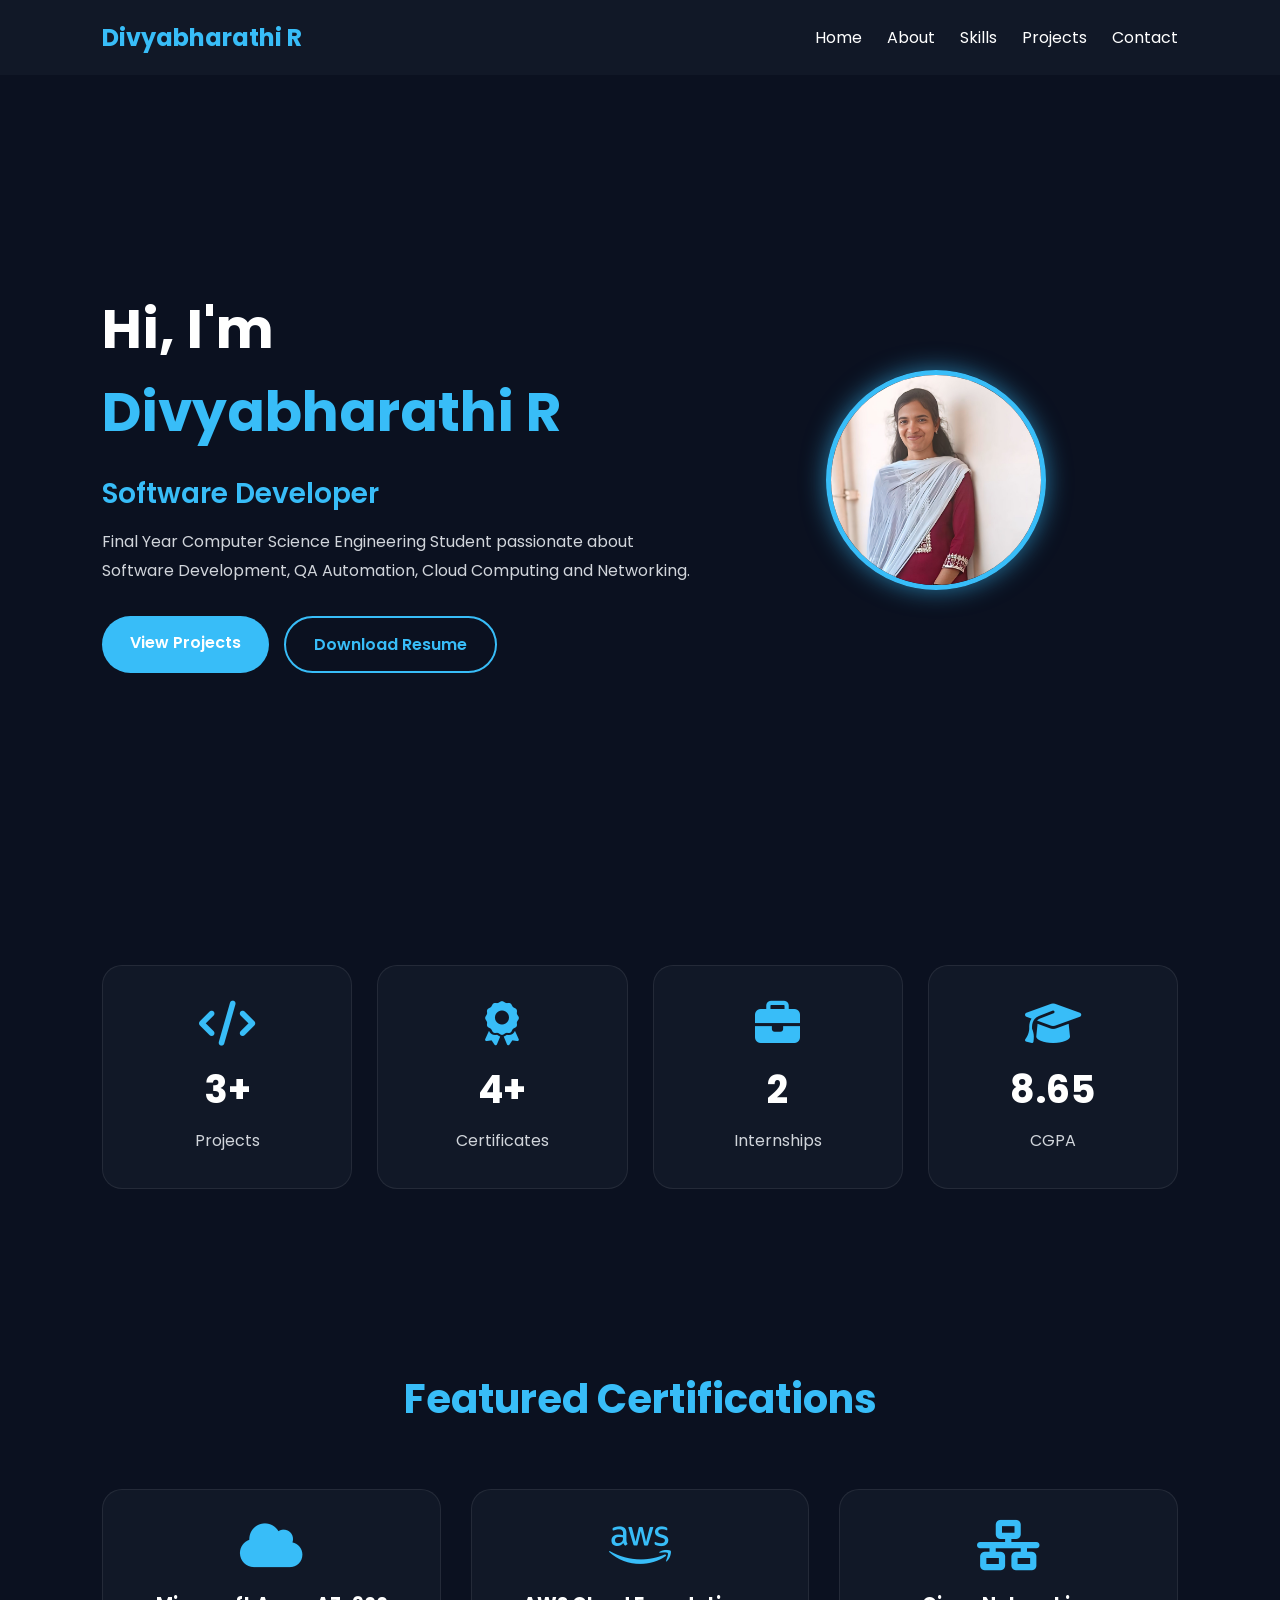
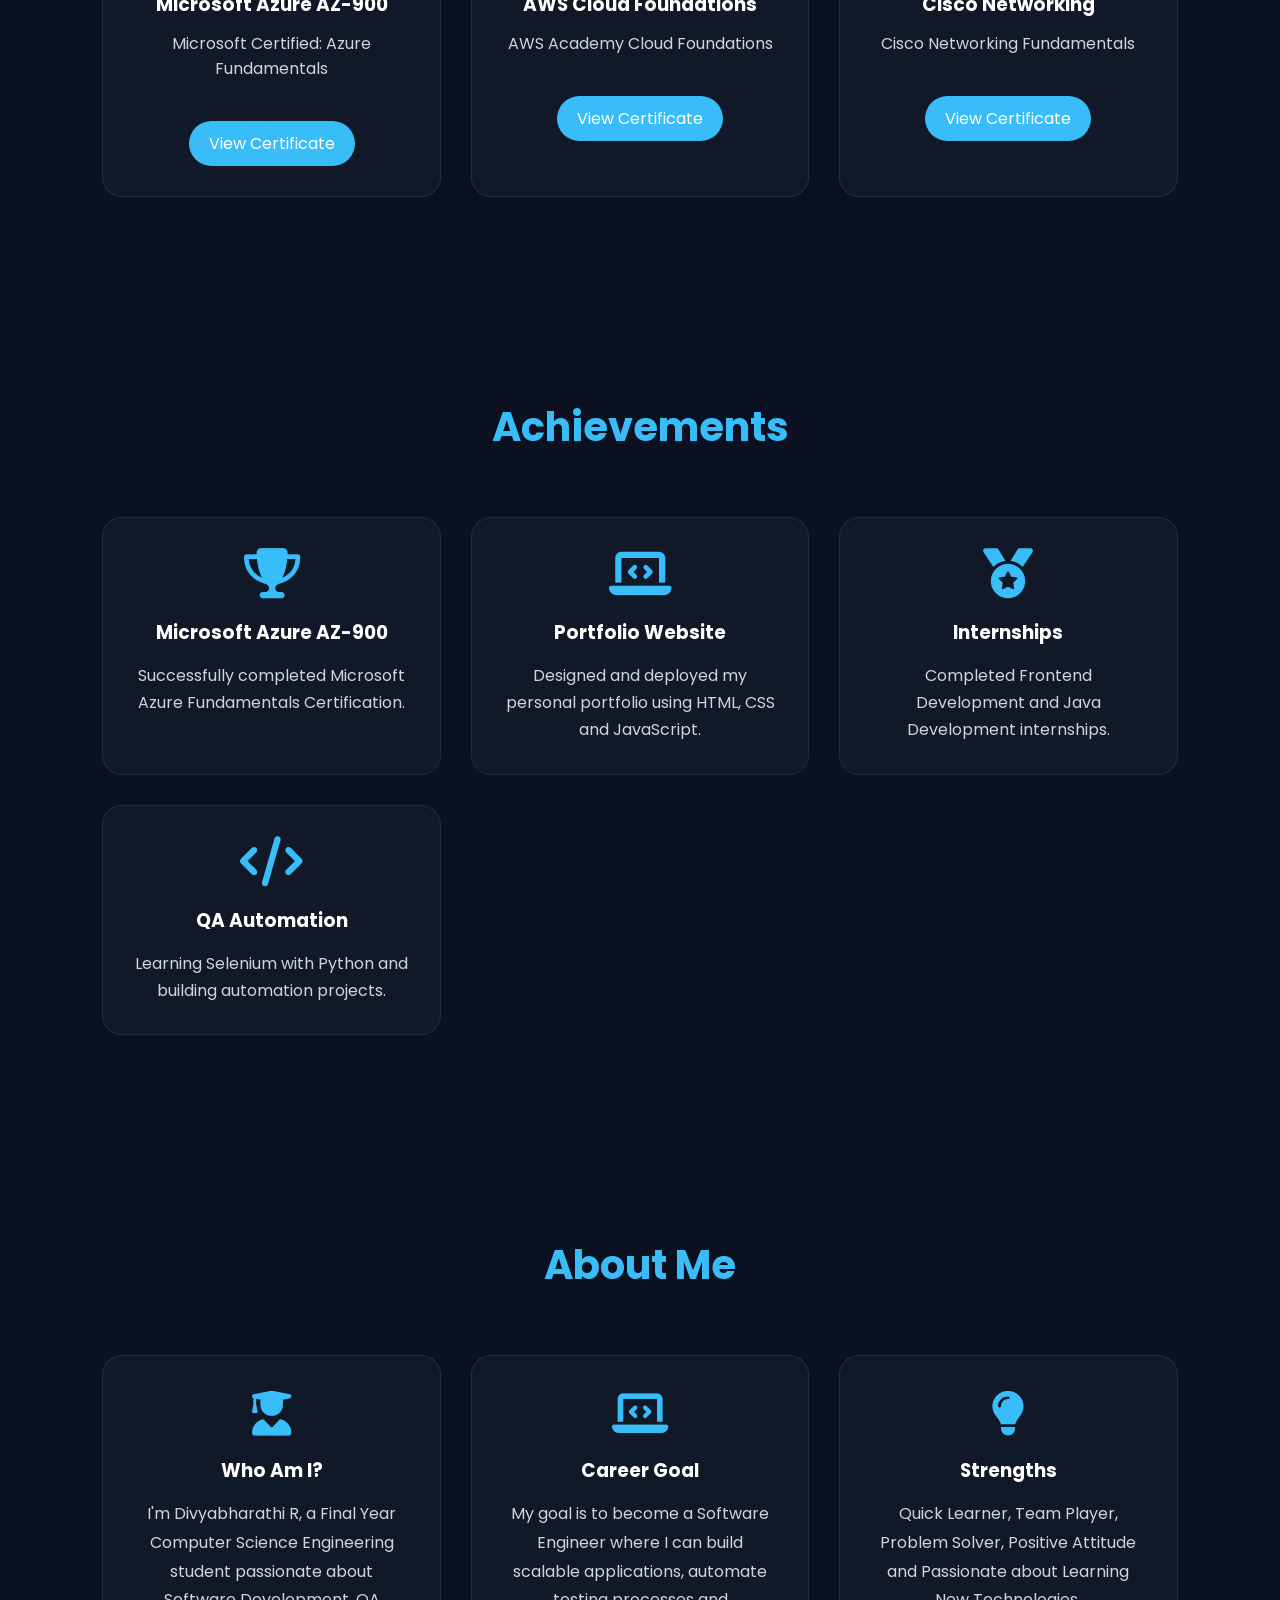
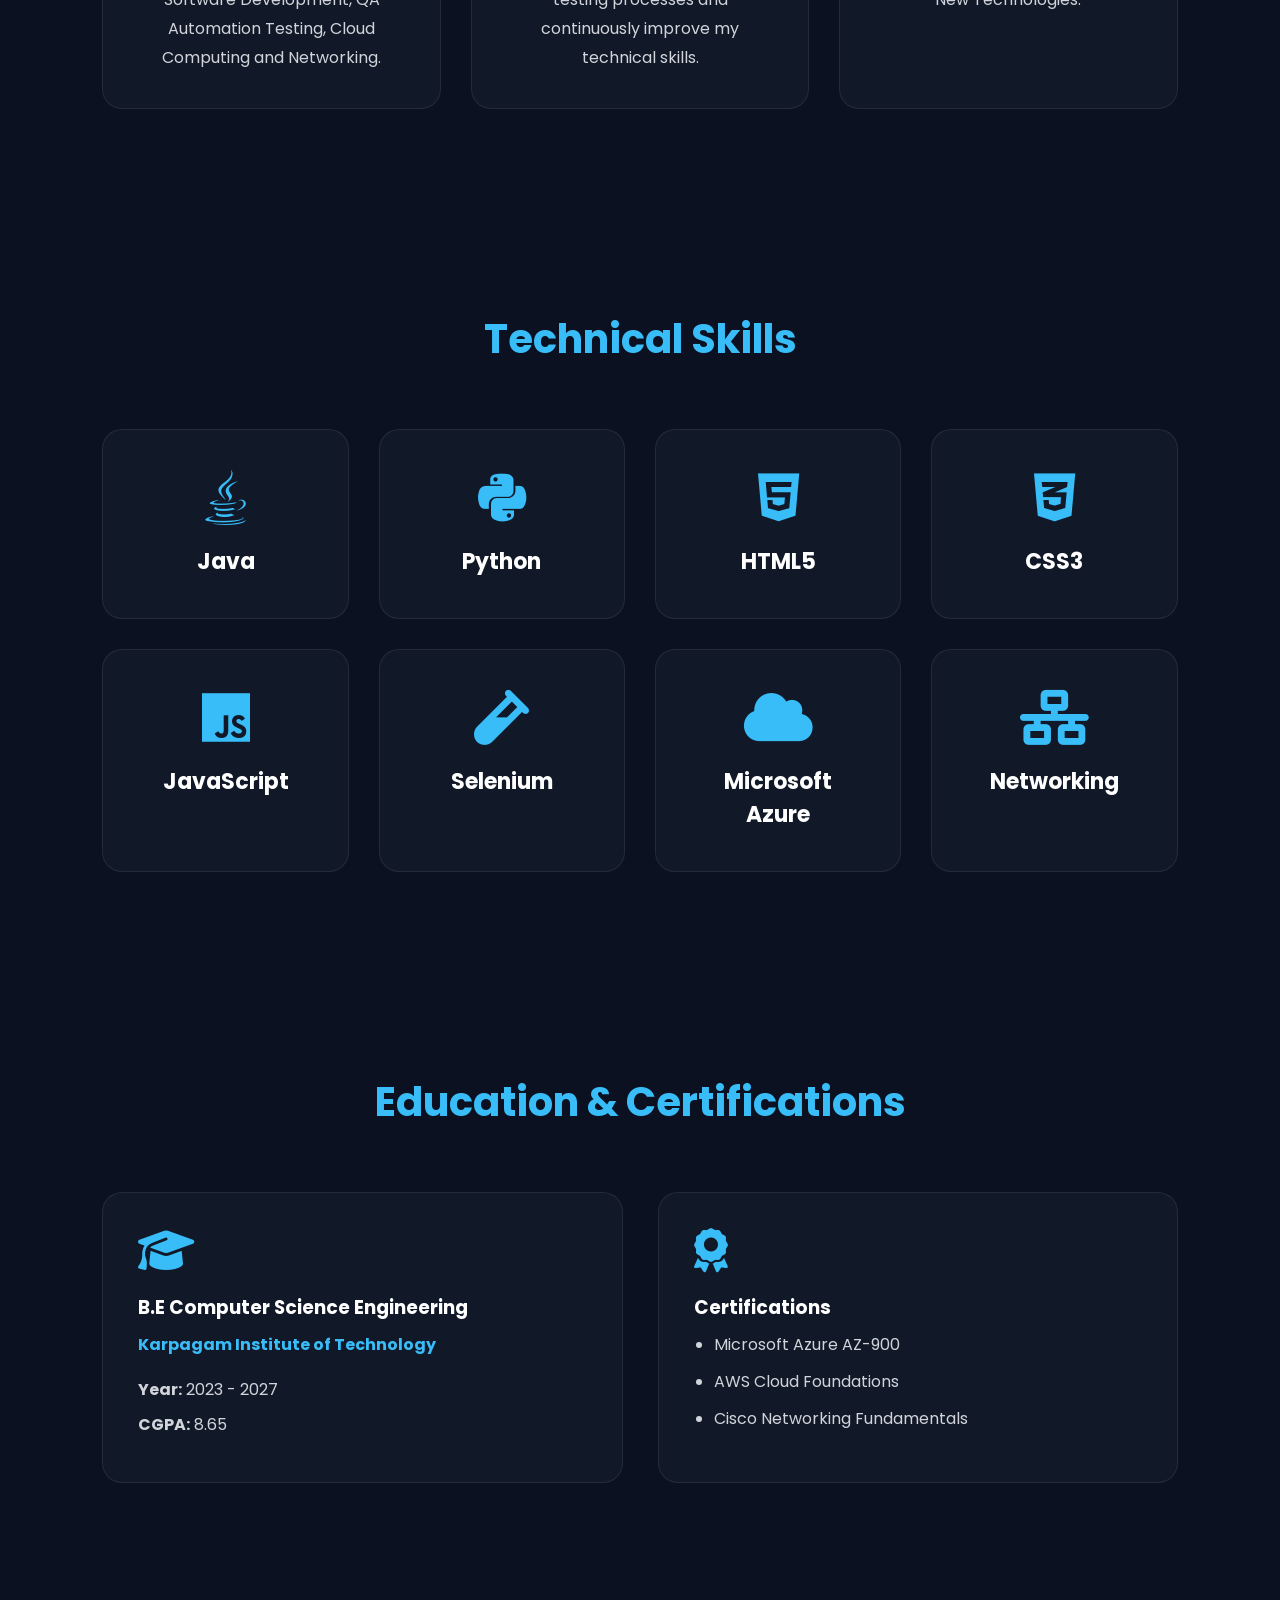
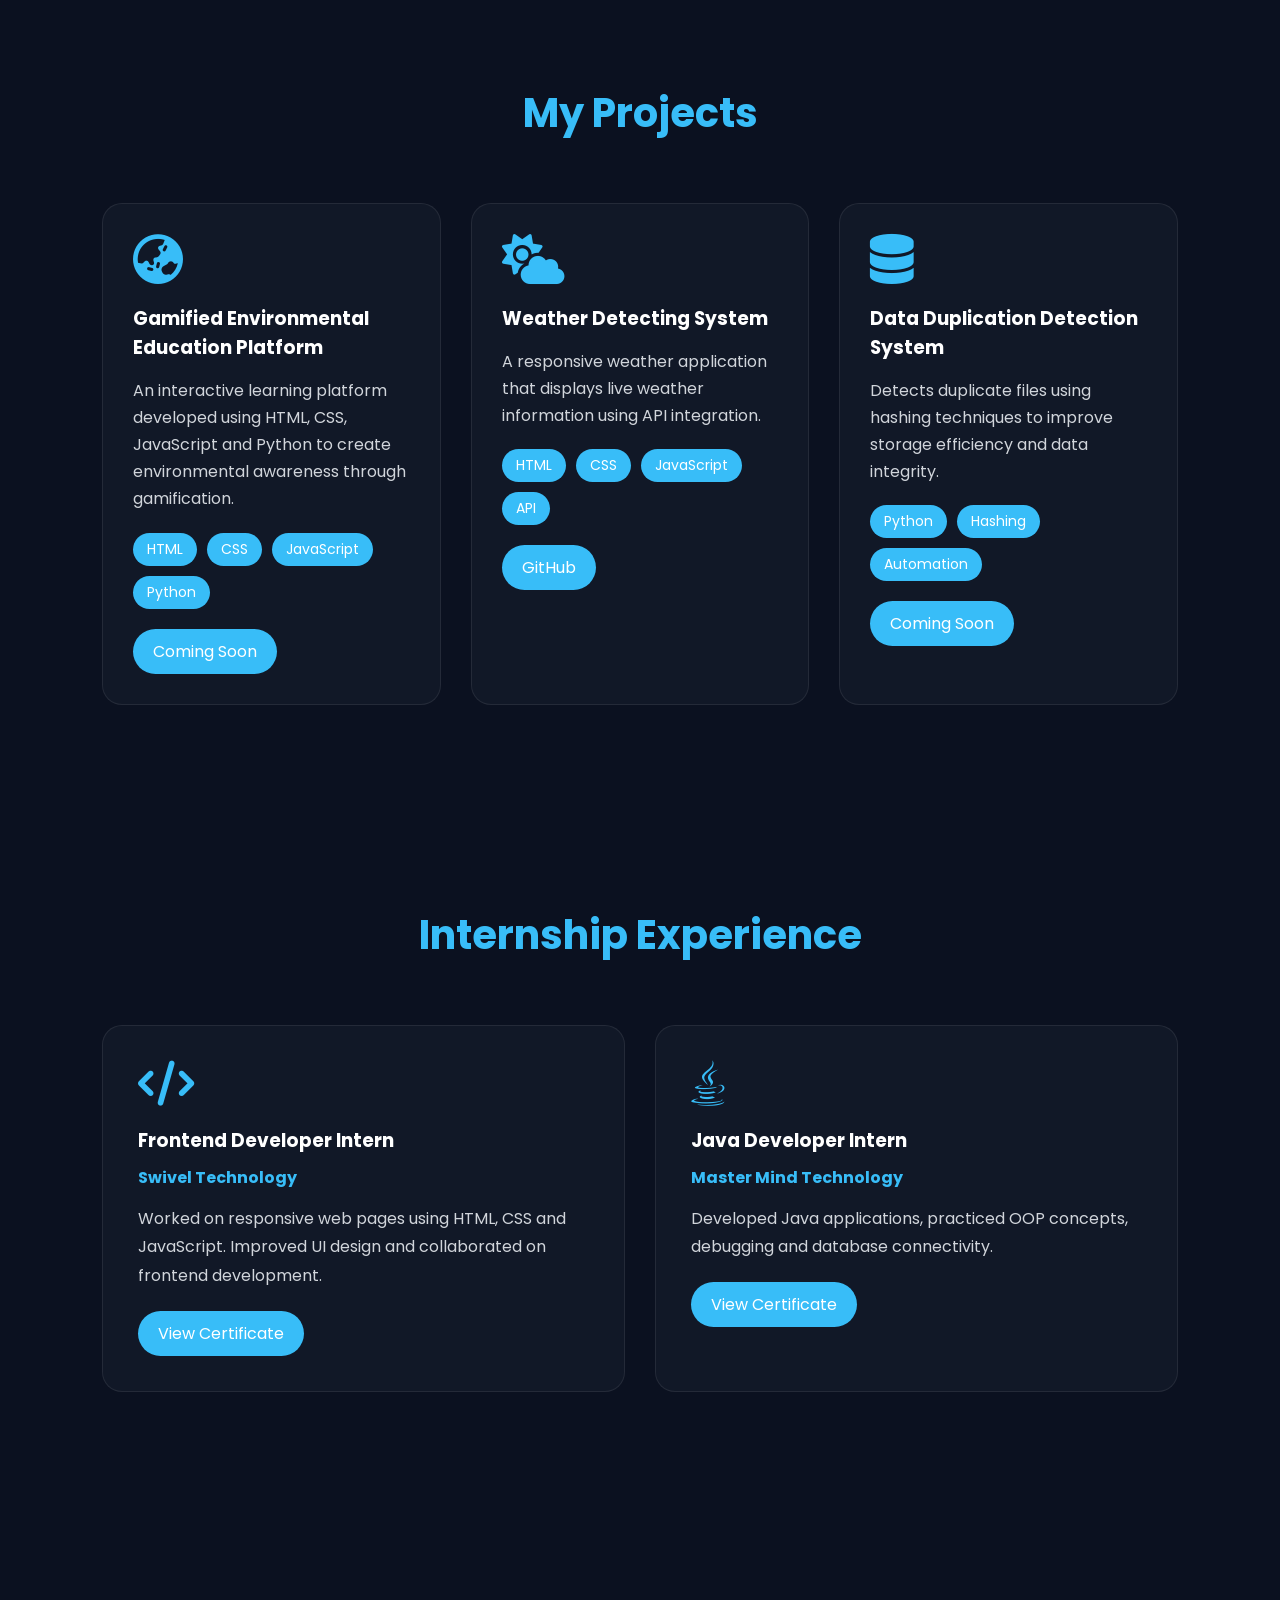
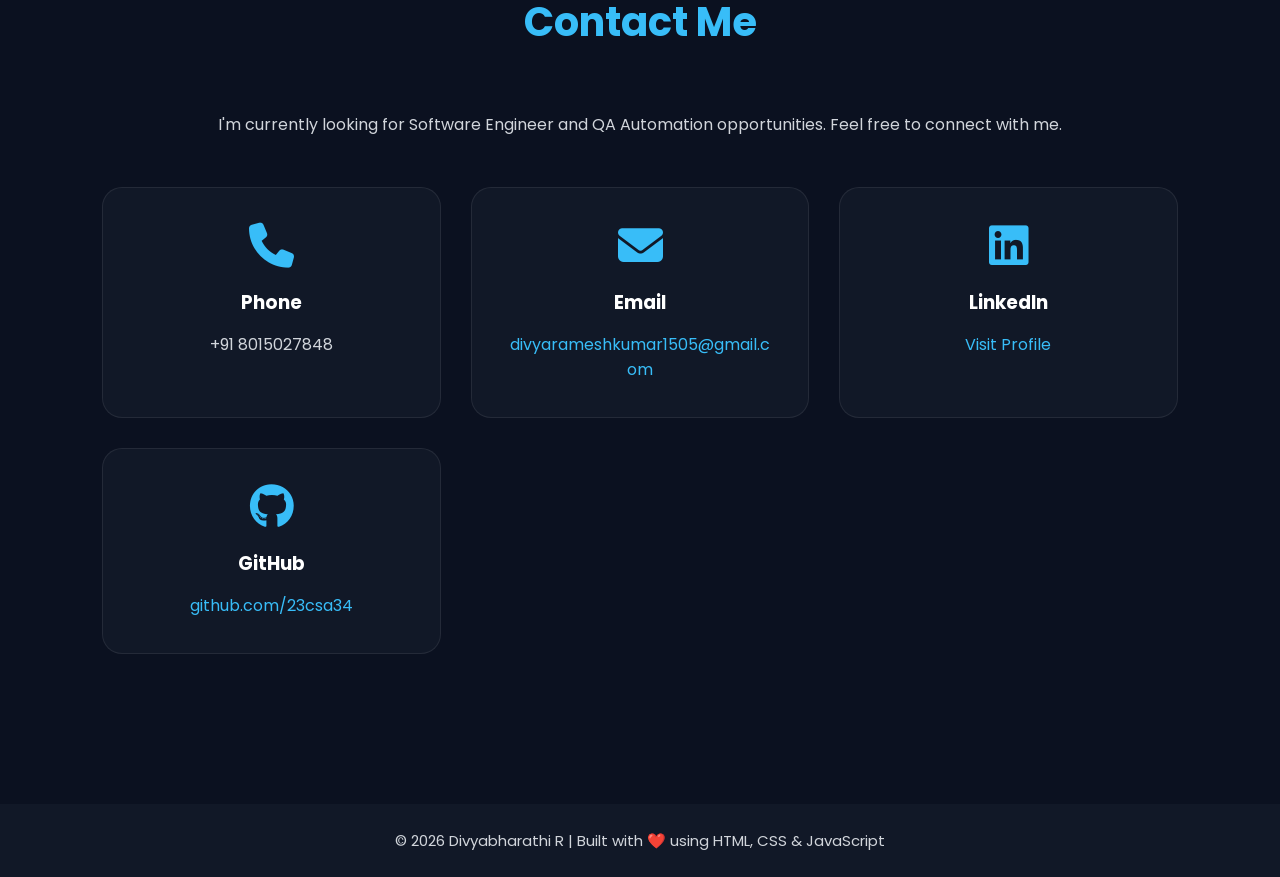
<file: index.html>
<!DOCTYPE html>
<html lang="en">

<head>

    <meta charset="UTF-8">

    <meta name="viewport" content="width=device-width, initial-scale=1.0">

    <title>Divyabharathi R | Portfolio</title>

    <link rel="stylesheet" href="style.css">

    <!-- Google Font -->
    <link href="https://fonts.googleapis.com/css2?family=Poppins:wght@300;400;500;600;700&display=swap" rel="stylesheet">

    <!-- Font Awesome -->
    <link rel="stylesheet"
        href="https://cdnjs.cloudflare.com/ajax/libs/font-awesome/6.7.2/css/all.min.css">

</head>

<body>

    <!-- ================= NAVBAR ================= -->

    <nav>

        <h2 class="logo">Divyabharathi R</h2>

        <ul>

            <li><a href="#home">Home</a></li>

            <li><a href="#about">About</a></li>

            <li><a href="#skills">Skills</a></li>

            <li><a href="#projects">Projects</a></li>

            <li><a href="#contact">Contact</a></li>

        </ul>

    </nav>

    <!-- ================= HERO ================= -->

    <section id="home" class="hero">

        <div class="hero-content">

            <h1>

                Hi, I'm

                <span>Divyabharathi R</span>

            </h1>

            <h3 id="typing"></h3>

            <p>

                Final Year Computer Science Engineering Student passionate about Software Development, QA Automation, Cloud Computing and Networking.

            </p>

            <div class="buttons">

                <a href="#projects" class="btn">View Projects</a>

                <a href="Divyabharathi_R_resume.pdf" class="btn2" download>Download Resume</a>
                 
            </div>

        </div>

        <div class="hero-image">

            <img src="images/profile.jpeg" alt="Profile">

        </div>

    </section>
    <!-- ================= STATS ================= -->

<section class="stats">

    <div class="stat-card">
        <i class="fa-solid fa-code"></i>
        <h2>3+</h2>
        <p>Projects</p>
    </div>

    <div class="stat-card">
        <i class="fa-solid fa-award"></i>
        <h2>4+</h2>
        <p>Certificates</p>
    </div>

    <div class="stat-card">
        <i class="fa-solid fa-briefcase"></i>
        <h2>2</h2>
        <p>Internships</p>
    </div>

    <div class="stat-card">
        <i class="fa-solid fa-graduation-cap"></i>
        <h2>8.65</h2>
        <p>CGPA</p>
    </div>

</section>
<!-- ================= CERTIFICATIONS ================= -->

<section id="certifications" class="certifications">

    <h2 class="section-title">Featured Certifications</h2>

    <div class="cert-container">

        <div class="cert-card">

            <i class="fa-solid fa-cloud"></i>

            <h3>Microsoft Azure AZ-900</h3>

            <p>Microsoft Certified: Azure Fundamentals</p>

            <a href="Certificates/Divyabharathi_R_AzureAZ900_certificate.pdf"
               target="_blank"
               class="certificate-btn">
               View Certificate
            </a>

        </div>

        <div class="cert-card">

            <i class="fa-brands fa-aws"></i>

            <h3>AWS Cloud Foundations</h3>

            <p>AWS Academy Cloud Foundations</p>

            <a href="Certificates/AWS.jpeg"
               target="_blank"
               class="certificate-btn">
               View Certificate
            </a>

        </div>

        <div class="cert-card">

            <i class="fa-solid fa-network-wired"></i>

            <h3>Cisco Networking</h3>

            <p>Cisco Networking Fundamentals</p>

            <a href="Certificates/CCNA-_Enterprise_Networking-_Security-_and_Automation_certificate_23csa34-karpagamtech-ac-in_bd7bfaf1-bad4-4846-ae3c-951ae4050201.pdf"
               target="_blank"
               class="certificate-btn">
               View Certificate
            </a>

        </div>

        

    </div>

</section>
<!-- ================= ACHIEVEMENTS ================= -->

<section id="achievements" class="achievements">

    <h2 class="section-title">Achievements</h2>

    <div class="achievement-container">

        <div class="achievement-card">
            <i class="fa-solid fa-trophy"></i>
            <h3>Microsoft Azure AZ-900</h3>
            <p>Successfully completed Microsoft Azure Fundamentals Certification.</p>
        </div>

        <div class="achievement-card">
            <i class="fa-solid fa-laptop-code"></i>
            <h3>Portfolio Website</h3>
            <p>Designed and deployed my personal portfolio using HTML, CSS and JavaScript.</p>
        </div>

        <div class="achievement-card">
            <i class="fa-solid fa-medal"></i>
            <h3>Internships</h3>
            <p>Completed Frontend Development and Java Development internships.</p>
        </div>

        <div class="achievement-card">
            <i class="fa-solid fa-code"></i>
            <h3>QA Automation</h3>
            <p>Learning Selenium with Python and building automation projects.</p>
        </div>

    </div>

</section>
    <!-- ================= ABOUT ================= -->

<section id="about" class="about">

    <h2 class="section-title">About Me</h2>

    <div class="about-container">

        <div class="about-card">

            <i class="fa-solid fa-user-graduate"></i>

            <h3>Who Am I?</h3>

            <p>

                I'm Divyabharathi R, a Final Year Computer Science Engineering student passionate about Software Development, QA Automation Testing, Cloud Computing and Networking.

            </p>

        </div>

        <div class="about-card">

            <i class="fa-solid fa-laptop-code"></i>

            <h3>Career Goal</h3>

            <p>

                My goal is to become a Software Engineer where I can build scalable applications, automate testing processes and continuously improve my technical skills.

            </p>

        </div>

        <div class="about-card">

            <i class="fa-solid fa-lightbulb"></i>

            <h3>Strengths</h3>

            <p>

                Quick Learner, Team Player, Problem Solver, Positive Attitude and Passionate about Learning New Technologies.

            </p>

        </div>

    </div>

</section>
<!-- ================= SKILLS ================= -->

<section id="skills" class="skills">

    <h2 class="section-title">Technical Skills</h2>

    <div class="skills-container">

        <div class="skill-card">
            <i class="fa-brands fa-java"></i>
            <h3>Java</h3>
        </div>

        <div class="skill-card">
            <i class="fa-brands fa-python"></i>
            <h3>Python</h3>
        </div>

        <div class="skill-card">
            <i class="fa-brands fa-html5"></i>
            <h3>HTML5</h3>
        </div>

        <div class="skill-card">
            <i class="fa-brands fa-css3-alt"></i>
            <h3>CSS3</h3>
        </div>

        <div class="skill-card">
            <i class="fa-brands fa-js"></i>
            <h3>JavaScript</h3>
        </div>

        <div class="skill-card">
            <i class="fa-solid fa-vial"></i>
            <h3>Selenium</h3>
        </div>

        <div class="skill-card">
            <i class="fa-solid fa-cloud"></i>
            <h3>Microsoft Azure</h3>
        </div>

        <div class="skill-card">
            <i class="fa-solid fa-network-wired"></i>
            <h3>Networking</h3>
        </div>

    </div>

</section>
<!-- ================= EDUCATION & CERTIFICATIONS ================= -->

<section id="education" class="education">

    <h2 class="section-title">Education & Certifications</h2>

    <div class="edu-container">

        <!-- Education Card -->
        <div class="edu-card">

            <i class="fa-solid fa-graduation-cap"></i>

            <h3>B.E Computer Science Engineering</h3>

            <h4>Karpagam Institute of Technology</h4>

            <p><strong>Year:</strong> 2023 - 2027</p>

            <p><strong>CGPA:</strong> 8.65</p>

        </div>

        <!-- Certification Card -->
        <div class="edu-card">

            <i class="fa-solid fa-award"></i>

            <h3>Certifications</h3>

            <ul>

                <li>Microsoft Azure AZ-900</li>

                <li>AWS Cloud Foundations</li>

                <li>Cisco Networking Fundamentals</li>

                

            </ul>

        </div>

    </div>

</section>
<!-- ================= PROJECTS ================= -->

<section id="projects" class="projects">

    <h2 class="section-title">My Projects</h2>

    <div class="project-container">

        <!-- Project 1 -->
        <div class="project-card">

            <i class="fa-solid fa-earth-asia"></i>

            <h3>Gamified Environmental Education Platform</h3>

            <p>
                An interactive learning platform developed using HTML, CSS, JavaScript and Python to create environmental awareness through gamification.
            </p>

            <div class="tech-stack">
                <span>HTML</span>
                <span>CSS</span>
                <span>JavaScript</span>
                <span>Python</span>
            </div>

            <a href="#" class="project-btn">
Coming Soon
</a>

        </div>

        <!-- Project 2 -->
        <div class="project-card">

            <i class="fa-solid fa-cloud-sun"></i>

            <h3>Weather Detecting System</h3>

            <p>
                A responsive weather application that displays live weather information using API integration.
            </p>

            <div class="tech-stack">
                <span>HTML</span>
                <span>CSS</span>
                <span>JavaScript</span>
                <span>API</span>
            </div>

            <a href="https://github.com/23csa34/weather-app"
   target="_blank"
   class="project-btn">
   GitHub
</a>

        </div>

        <!-- Project 3 -->
        <div class="project-card">

            <i class="fa-solid fa-database"></i>

            <h3>Data Duplication Detection System</h3>

            <p>
                Detects duplicate files using hashing techniques to improve storage efficiency and data integrity.
            </p>

            <div class="tech-stack">
                <span>Python</span>
                <span>Hashing</span>
                <span>Automation</span>
            </div>

            <a href="#" class="project-btn">
Coming Soon
</a>

        </div>

    </div>

</section>
<!-- ================= EXPERIENCE ================= -->

<section id="experience" class="experience">

    <h2 class="section-title">Internship Experience</h2>

    <div class="experience-container">

        <!-- Internship 1 -->
        <div class="experience-card">

            <i class="fa-solid fa-code"></i>

            <h3>Frontend Developer Intern</h3>

            <h4>Swivel Technology</h4>

            <p>
                Worked on responsive web pages using HTML, CSS and JavaScript.
                Improved UI design and collaborated on frontend development.
            </p>
           <a href="Certificates/Divyabharathi R_Swivel_Certificate.pdf"
   target="_blank"
   class="certificate-btn">
   View Certificate
</a>

        </div>

        <!-- Internship 2 -->
        <div class="experience-card">

            <i class="fa-brands fa-java"></i>

            <h3>Java Developer Intern</h3>

            <h4>Master Mind Technology</h4>

            <p>
                Developed Java applications, practiced OOP concepts,
                debugging and database connectivity.
            </p>
            <a href="Certificates/Divyabharathi R_MasterMind_certificate.jpeg"
   target="_blank"
   class="certificate-btn">
   View Certificate
</a>

        </div>

    </div>

</section>
<!-- ================= CONTACT ================= -->

<section id="contact" class="contact">

    <h2 class="section-title">Contact Me</h2>

    <p class="contact-text">
        I'm currently looking for Software Engineer and QA Automation opportunities.
        Feel free to connect with me.
    </p>

    <div class="contact-container">

        <div class="contact-card">

            <i class="fa-solid fa-phone"></i>

            <h3>Phone</h3>

            <p>+91 8015027848</p>

        </div>

        <div class="contact-card">

            <i class="fa-solid fa-envelope"></i>

            <h3>Email</h3>

            <a href="mailto:divyarameshkumar1505@gmail.com">
                divyarameshkumar1505@gmail.com
            </a>

        </div>

        <div class="contact-card">

            <i class="fa-brands fa-linkedin"></i>

            <h3>LinkedIn</h3>

            <a href="https://www.linkedin.com/in/divya-bharathi-0502912a6" target="_blank">
                Visit Profile
            </a>

        </div>

        <div class="contact-card">

            <i class="fa-brands fa-github"></i>

            <h3>GitHub</h3>

            <a href="https://github.com/23csa34" target="_blank">
                github.com/23csa34
            </a>

        </div>

    </div>

</section>
<!-- ================= FOOTER ================= -->

<footer>

    <p>
        © 2026 Divyabharathi R | Built with ❤️ using HTML, CSS & JavaScript
    </p>

</footer>

    <script src="script.js"></script>

<button id="topBtn">
    <i class="fa-solid fa-arrow-up"></i>
</button>
</body>

</html>
</file>
<file: style.css>
/* RESET */
html{
    scroll-behavior:smooth;
}
*{
    margin:0;
    padding:0;
    box-sizing:border-box;
}

body{
    font-family:'Poppins',sans-serif;
    background:#0b1120;
    color:white;
}

/* NAVBAR */

nav{
    width:100%;
    display:flex;
    justify-content:space-between;
    align-items:center;
    padding:20px 8%;
    background:#111827;
    position:sticky;
    top:0;
}

.logo{
    color:#38bdf8;
}

nav ul{
    display:flex;
    list-style:none;
    gap:25px;
}

nav ul li a{
    color:white;
    text-decoration:none;
    transition:.3s;
}

nav ul li a:hover{
    color:#38bdf8;
}

/* HERO SECTION */

.hero{
    width:100%;
    min-height:90vh;

    display:flex;
    justify-content:space-between;
    align-items:center;

    padding:0 8%;
}

.hero-content{
    width:55%;
}

.hero-content h1{
    font-size:55px;
}

.hero-content span{
    color:#38bdf8;
}

.hero-content h3{
    color:#38bdf8;
    margin:20px 0;
}

.hero-content p{
    line-height:1.8;
    color:#d1d5db;
}

/* BUTTONS */

/* ================= BUTTONS ================= */

.buttons{
    display:flex;
    gap:15px;
    flex-wrap:wrap;
    margin-top:30px;
}

.btn,
.btn2{
    display:inline-block;
    padding:14px 28px;
    border-radius:30px;
    text-decoration:none;
    font-weight:600;
    transition:0.3s ease;
}

.btn{
    background:#38bdf8;
    color:white;
}

.btn:hover{
    transform:translateY(-5px);
    box-shadow:0 0 20px rgba(56,189,248,.6);
}

.btn2{
    border:2px solid #38bdf8;
    color:#38bdf8;
    background:transparent;
}

.btn2:hover{
    background:#38bdf8;
    color:white;
    transform:translateY(-5px);
    box-shadow:0 0 20px rgba(56,189,248,.6);
}

/* IMAGE */

.hero-image{

    width:45%;

    display:flex;

    justify-content:center;

}

.hero-image img{

    width:220px;

    height:220px;

    border-radius:50%;

    object-fit:cover;

    border:5px solid #38bdf8;

    box-shadow:0 0 25px rgba(56,189,248,.6);

    animation: float 3s ease-in-out infinite;

}
/* ================= ABOUT ================= */

.about{

    padding:100px 8%;

}

.section-title{

    text-align:center;

    font-size:40px;

    color:#38bdf8;

    margin-bottom:60px;

}

.about-container{

    display:grid;

    grid-template-columns:repeat(auto-fit,minmax(280px,1fr));

    gap:30px;

}

.about-card{

    background:#111827;

    padding:35px;

    border-radius:20px;

    text-align:center;

    transition:.4s;

    border:1px solid rgba(255,255,255,.08);

}

.about-card:hover{

    transform:translateY(-12px);

    box-shadow:0 0 30px rgba(56,189,248,.4);

}

.about-card i{

    font-size:45px;

    color:#38bdf8;

    margin-bottom:20px;

}

.about-card h3{

    margin-bottom:15px;

}

.about-card p{

    color:#d1d5db;

    line-height:1.8;

}
/* ================= SKILLS ================= */

.skills{
    padding:100px 8%;
}

.skills-container{

    display:grid;

    grid-template-columns:repeat(auto-fit,minmax(220px,1fr));

    gap:30px;

}

.skill-card{

    background:#111827;

    border-radius:20px;

    padding:40px;

    text-align:center;

    transition:.4s;

    border:1px solid rgba(255,255,255,.08);

}

.skill-card:hover{

    transform:translateY(-12px);

    box-shadow:0 0 30px rgba(56,189,248,.45);

}

.skill-card i{

    font-size:55px;

    color:#38bdf8;

    margin-bottom:20px;

}

.skill-card h3{

    font-size:22px;

}
/* ================= EDUCATION ================= */

.education{

    padding:100px 8%;

}

.edu-container{

    display:grid;

    grid-template-columns:repeat(auto-fit,minmax(350px,1fr));

    gap:35px;

}

.edu-card{

    background:#111827;

    padding:35px;

    border-radius:20px;

    transition:.4s;

    border:1px solid rgba(255,255,255,.08);

}

.edu-card:hover{

    transform:translateY(-12px);

    box-shadow:0 0 30px rgba(56,189,248,.45);

}

.edu-card i{

    font-size:45px;

    color:#38bdf8;

    margin-bottom:20px;

}

.edu-card h3{

    margin-bottom:10px;

}

.edu-card h4{

    color:#38bdf8;

    margin-bottom:20px;

}

.edu-card p{

    margin:10px 0;

    color:#d1d5db;

}

.edu-card ul{

    margin-left:20px;

    color:#d1d5db;

}

.edu-card ul li{

    margin-bottom:12px;

}
/* ================= PROJECTS ================= */

.projects{

    padding:100px 8%;

}

.project-container{

    display:grid;

    grid-template-columns:repeat(auto-fit,minmax(320px,1fr));

    gap:30px;

}

.project-card{

    background:#111827;

    padding:30px;

    border-radius:20px;

    transition:.4s;

    border:1px solid rgba(255,255,255,.08);

}

.project-card:hover{

    transform:translateY(-12px);

    box-shadow:0 0 30px rgba(56,189,248,.45);

}

.project-card i{

    font-size:50px;

    color:#38bdf8;

    margin-bottom:20px;

}

.project-card h3{

    margin-bottom:15px;

}

.project-card p{

    color:#d1d5db;

    line-height:1.7;

    margin-bottom:20px;

}

.tech-stack{

    display:flex;

    flex-wrap:wrap;

    gap:10px;

    margin-bottom:20px;

}

.tech-stack span{

    background:#38bdf8;

    color:white;

    padding:6px 14px;

    border-radius:20px;

    font-size:14px;

}

.project-btn{

    display:inline-block;

    padding:10px 20px;

    background:#38bdf8;

    color:white;

    text-decoration:none;

    border-radius:25px;

    transition:.3s;

}

.project-btn:hover{

    background:white;

    color:#111827;

}
/* ================= EXPERIENCE ================= */

.experience{

    padding:100px 8%;

}

.experience-container{

    display:grid;

    grid-template-columns:repeat(auto-fit,minmax(350px,1fr));

    gap:30px;

}

.experience-card{

    background:#111827;

    padding:35px;

    border-radius:20px;

    border:1px solid rgba(255,255,255,.08);

    transition:.4s;

}

.experience-card:hover{

    transform:translateY(-10px);

    box-shadow:0 0 30px rgba(56,189,248,.5);

}

.experience-card i{

    font-size:45px;

    color:#38bdf8;

    margin-bottom:20px;

}

.experience-card h3{

    margin-bottom:10px;

}

.experience-card h4{

    color:#38bdf8;

    margin-bottom:15px;

}

.experience-card p{

    color:#d1d5db;

    line-height:1.8;

}
.certificate-btn{

    display:inline-block;

    margin-top:20px;

    padding:10px 20px;

    background:#38bdf8;

    color:white;

    text-decoration:none;

    border-radius:25px;

    transition:.3s;

}

.certificate-btn:hover{

    background:white;

    color:#111827;

}
/* ================= CONTACT ================= */

.contact{

    padding:100px 8%;

    text-align:center;

}

.contact-text{

    color:#d1d5db;

    margin-bottom:50px;

}

.contact-container{

    display:grid;

    grid-template-columns:repeat(auto-fit,minmax(250px,1fr));

    gap:30px;

}

.contact-card{

    background:#111827;

    padding:35px;

    border-radius:20px;

    transition:.4s;

    border:1px solid rgba(255,255,255,.08);

}

.contact-card:hover{

    transform:translateY(-10px);

    box-shadow:0 0 30px rgba(56,189,248,.5);

}

.contact-card i{

    font-size:45px;

    color:#38bdf8;

    margin-bottom:20px;

}

.contact-card h3{

    margin-bottom:15px;

}

.contact-card p{

    color:#d1d5db;

}

.contact-card a{

    color:#38bdf8;

    text-decoration:none;

    word-break:break-word;

}

.contact-card a:hover{

    color:white;

}
/* ================= FOOTER ================= */

footer{

    background:#111827;

    text-align:center;

    padding:25px;

    margin-top:50px;

}

footer p{

    color:#d1d5db;

    font-size:15px;

}
#typing{

    color:#38bdf8;

    font-size:28px;

    font-weight:600;

    height:35px;

}
/* ================= STATS ================= */

.stats{

    display:grid;

    grid-template-columns:repeat(auto-fit,minmax(220px,1fr));

    gap:25px;

    padding:80px 8%;

}

.stat-card{

    background:#111827;

    padding:35px;

    border-radius:20px;

    text-align:center;

    transition:.4s;

    border:1px solid rgba(255,255,255,.08);

}

.stat-card:hover{

    transform:translateY(-10px);

    box-shadow:0 0 30px rgba(56,189,248,.5);

}

.stat-card i{

    font-size:45px;

    color:#38bdf8;

    margin-bottom:15px;

}

.stat-card h2{

    font-size:38px;

    color:white;

    margin-bottom:10px;

}

.stat-card p{

    color:#d1d5db;

}
/* ================= CERTIFICATIONS ================= */

.certifications{

    padding:100px 8%;

}

.cert-container{

    display:grid;

    grid-template-columns:repeat(auto-fit,minmax(260px,1fr));

    gap:30px;

}

.cert-card{

    background:#111827;

    padding:30px;

    border-radius:20px;

    text-align:center;

    transition:.4s;

    border:1px solid rgba(255,255,255,.08);

}

.cert-card:hover{

    transform:translateY(-10px);

    box-shadow:0 0 30px rgba(56,189,248,.5);

}

.cert-card i{

    font-size:50px;

    color:#38bdf8;

    margin-bottom:20px;

}

.cert-card h3{

    margin-bottom:12px;

}

.cert-card p{

    color:#d1d5db;

    margin-bottom:20px;

}
/* ================= ACHIEVEMENTS ================= */

.achievements{
    padding:100px 8%;
}

.achievement-container{
    display:grid;
    grid-template-columns:repeat(auto-fit,minmax(260px,1fr));
    gap:30px;
}

.achievement-card{
    background:#111827;
    padding:30px;
    border-radius:20px;
    text-align:center;
    border:1px solid rgba(255,255,255,.08);
    transition:.4s;
}

.achievement-card:hover{
    transform:translateY(-10px);
    box-shadow:0 0 30px rgba(56,189,248,.45);
}

.achievement-card i{
    font-size:50px;
    color:#38bdf8;
    margin-bottom:20px;
}

.achievement-card h3{
    margin-bottom:15px;
}

.achievement-card p{
    color:#d1d5db;
    line-height:1.7;
}
@keyframes float{

    0%{
        transform:translateY(0);
    }

    50%{
        transform:translateY(-12px);
    }

    100%{
        transform:translateY(0);
    }

}
#topBtn{

    position:fixed;

    bottom:25px;

    right:25px;

    width:50px;

    height:50px;

    border:none;

    border-radius:50%;

    background:#38bdf8;

    color:white;

    cursor:pointer;

    display:none;

    font-size:20px;

}
::selection{

    background:#38bdf8;

    color:white;

}
::-webkit-scrollbar{

    width:10px;

}

::-webkit-scrollbar-track{

    background:#0b1120;

}

::-webkit-scrollbar-thumb{

    background:#38bdf8;

    border-radius:10px;

}
</file>
